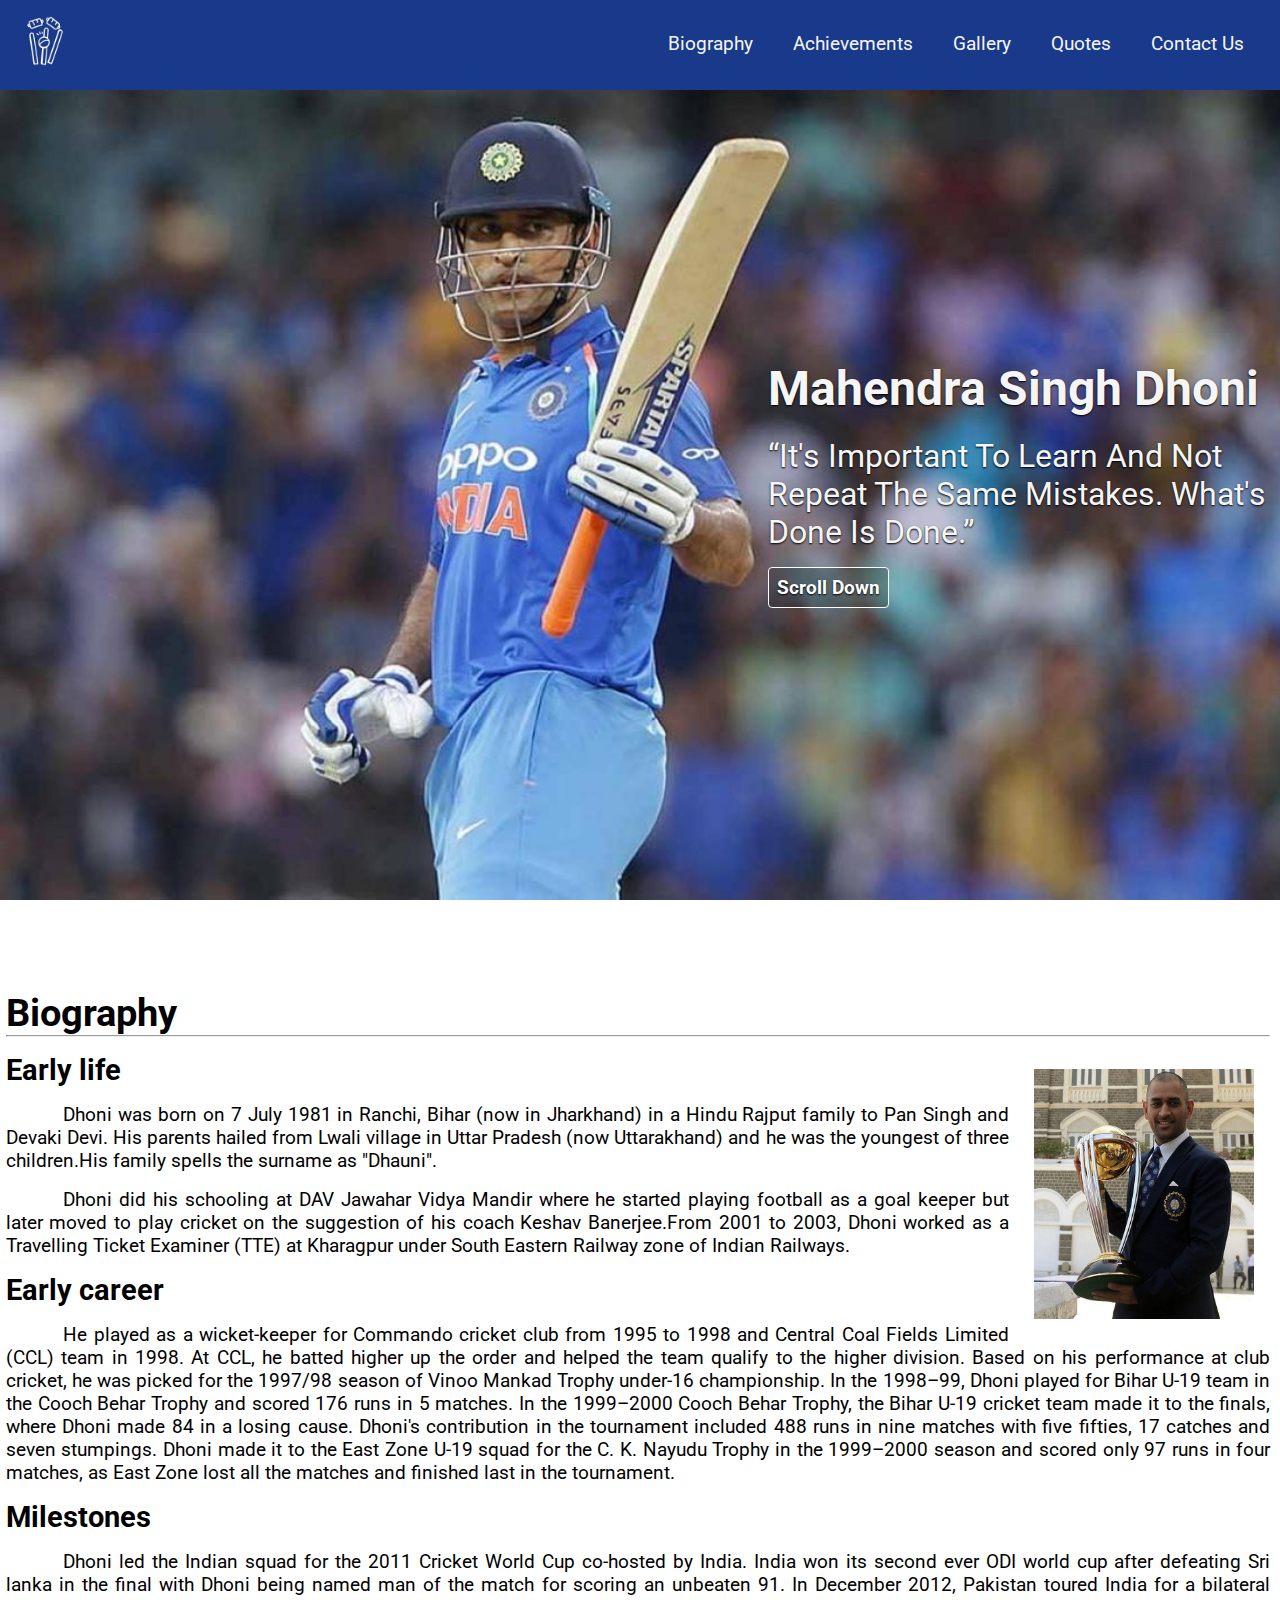
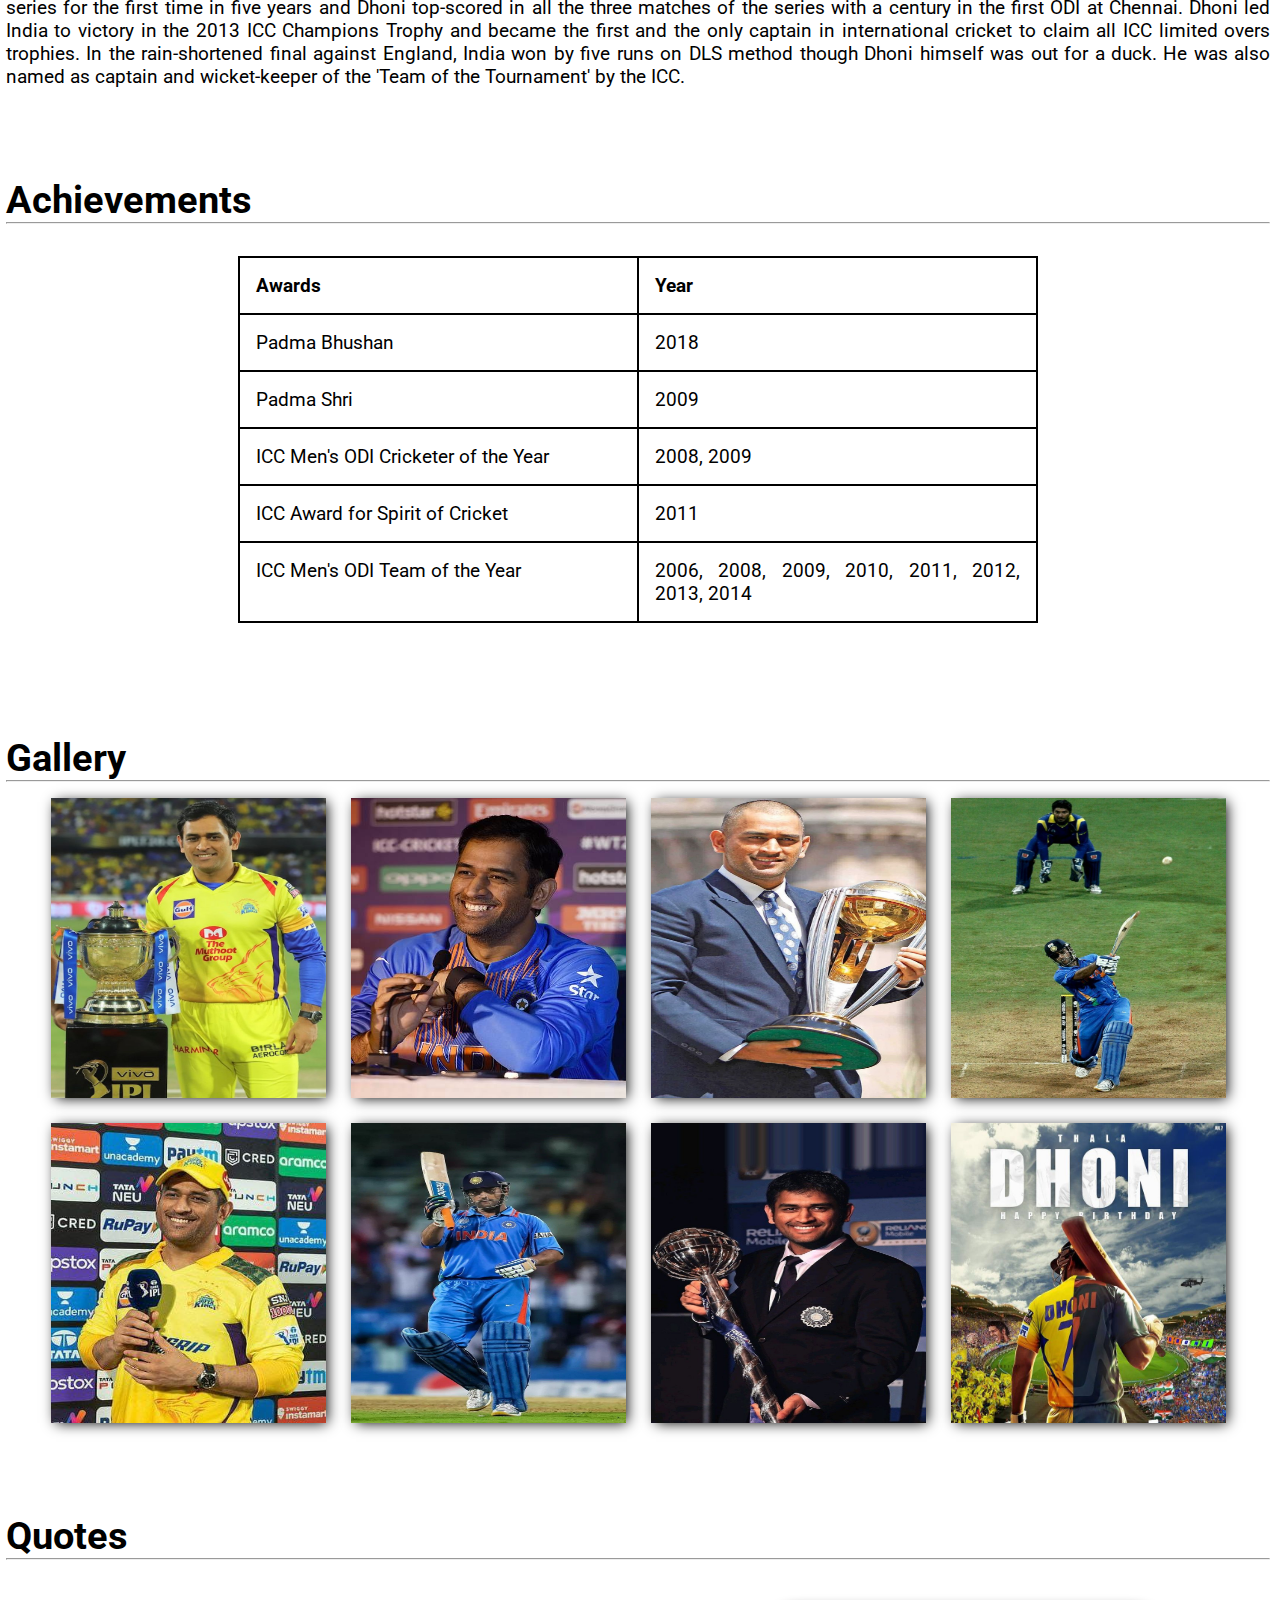
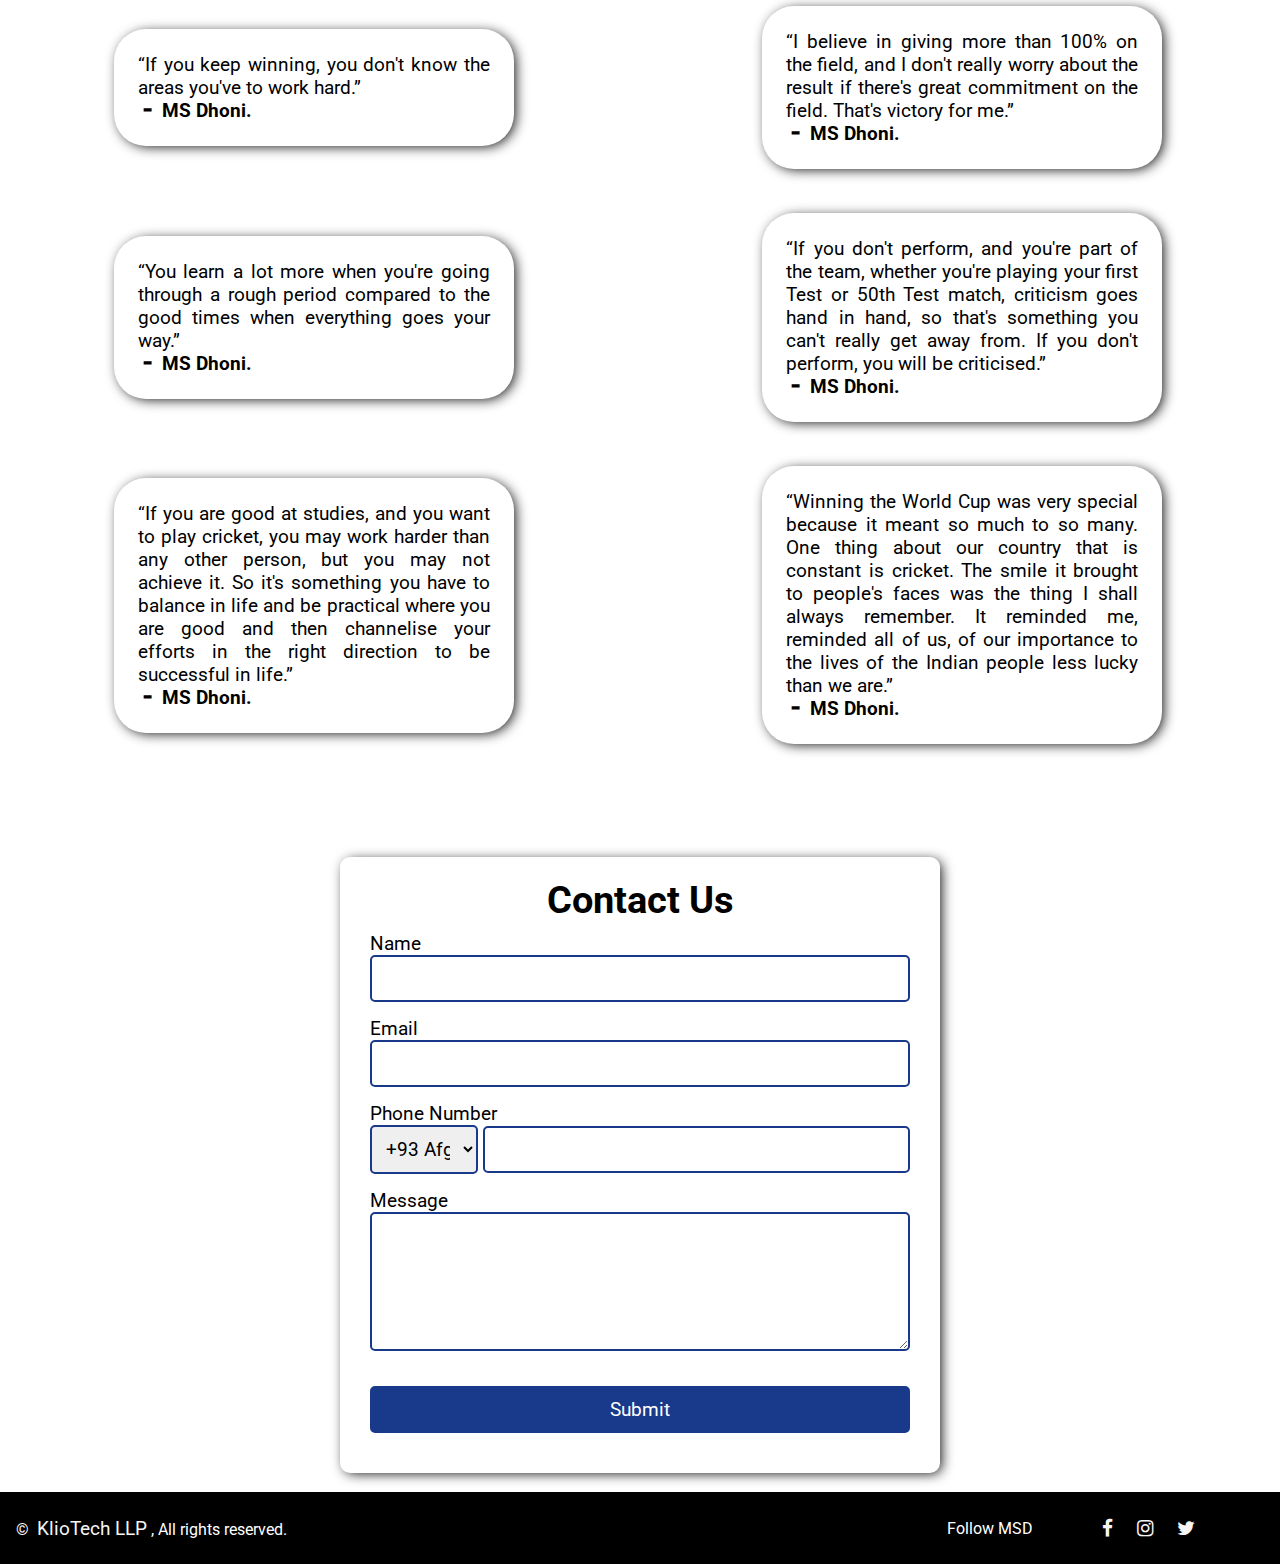
<file: index.html>
<!DOCTYPE html>
<html lang="en">
<head>
    <meta charset="UTF-8">
    <meta name="viewport" content="width=device-width, initial-scale=1.0">
    <title>MS Dhoni</title>
    <link rel="stylesheet" href="https://cdnjs.cloudflare.com/ajax/libs/font-awesome/4.7.0/css/font-awesome.min.css">
    <link rel="stylesheet" href="./style.css">
    <script src="app.js" defer></script>
</head>
<body id="home">
    <!-- navbar -->
    <nav class="navigation">
        <div class="navbar">
            <a href="#home"><img src="./images/logo.png" alt="LOGO"></a>
            <ul>
                <li><a href="#biography">Biography</a></li>
                <li><a href="#achievements">Achievements</a></li>
                <li><a href="#gallery">Gallery</a></li>
                <li><a href="#quotes">Quotes</a></li>
                <li><a href="#contact">Contact Us</a></li>
            </ul>
        </div>
    </nav>

    <!-- Main Section -->
    <main>
        <section class="main-content">
            <!-- Header Section -->
            <header>
                <h2 class="headName-max">Mahendra Singh Dhoni</h2>
                <h2 class="headName-950">MS Dhoni</h2>
                <q>It's important to learn and not repeat the same mistakes. What's done is done.</q>
                <a href="#biography">Scroll Down</a>
            </header>
        </section>
        <!-- Biography -->
        <section id="biography" class="biography">
            <!-- Heading -->
            <h1>Biography</h1><hr>
            <!-- Content -->
            <div class="bio-content">
                <div class="float right"><img src="./images/worldcup_image.jpg" alt="MS Dhoni"></div>
                <h2>Early life</h2>
                <p>Dhoni was born on 7 July 1981 in Ranchi, Bihar (now in Jharkhand) in a Hindu Rajput family to Pan Singh and Devaki Devi. His parents hailed from Lwali village in Uttar Pradesh (now Uttarakhand) and he was the youngest of three children.His family spells the surname as "Dhauni".</p>

                <p>Dhoni did his schooling at DAV Jawahar Vidya Mandir where he started playing football as a goal keeper but later moved to play cricket on the suggestion of his coach Keshav Banerjee.From 2001 to 2003, Dhoni worked as a Travelling Ticket Examiner (TTE) at Kharagpur under South Eastern Railway zone of Indian Railways.</p>

                <h2>Early career</h2>
                <p>He played as a wicket-keeper for Commando cricket club from 1995 to 1998 and Central Coal Fields Limited (CCL) team in 1998. At CCL, he batted higher up the order and helped the team qualify to the higher division. Based on his performance at club cricket, he was picked for the 1997/98 season of Vinoo Mankad Trophy under-16 championship. In the 1998–99, Dhoni played for Bihar U-19 team in the Cooch Behar Trophy and scored 176 runs in 5 matches. In the 1999–2000 Cooch Behar Trophy, the Bihar U-19 cricket team made it to the finals, where Dhoni made 84 in a losing cause. Dhoni's contribution in the tournament included 488 runs in nine matches with five fifties, 17 catches and seven stumpings. Dhoni made it to the East Zone U-19 squad for the C. K. Nayudu Trophy in the 1999–2000 season and scored only 97 runs in four matches, as East Zone lost all the matches and finished last in the tournament.</p>

                <h2>Milestones</h2>
                <p>Dhoni led the Indian squad for the 2011 Cricket World Cup co-hosted by India. India won its second ever ODI world cup after defeating Sri lanka in the final with Dhoni being named man of the match for scoring an unbeaten 91. In December 2012, Pakistan toured India for a bilateral series for the first time in five years and Dhoni top-scored in all the three matches of the series with a century in the first ODI at Chennai. Dhoni led India to victory in the 2013 ICC Champions Trophy and became the first and the only captain in international cricket to claim all ICC limited overs trophies. In the rain-shortened final against England, India won by five runs on DLS method though Dhoni himself was out for a duck. He was also named as captain and wicket-keeper of the 'Team of the Tournament' by the ICC.</p>
            </div>
        </section>
        <section id="achievements" class="achievements">
            <!-- Heading -->
            <h1>Achievements</h1><hr>
            <!-- Content -->
            <div class="table">
                <div class="header">
                  <div class="cell">Awards</div>
                  <div class="cell">Year</div>
                </div>
                <div class="rowGroup">
                  <div class="row">
                    <div class="cell">Padma Bhushan</div>
                    <div class="cell">2018</div>
                  </div>
                </div>
                <div class="rowGroup">
                  <div class="row">
                    <div class="cell">Padma Shri</div>
                    <div class="cell">2009</div>
                  </div>
                </div>
                <div class="rowGroup">
                  <div class="row">
                    <div class="cell">ICC Men's ODI Cricketer of the Year</div>
                    <div class="cell">2008, 2009</div>
                  </div>
                </div>
                <div class="rowGroup">
                  <div class="row">
                    <div class="cell">ICC Award for Spirit of Cricket</div>
                    <div class="cell">2011</div>
                  </div>
                </div>
                <div class="rowGroup">
                  <div class="row">
                    <div class="cell">ICC Men's ODI Team of the Year</div>
                    <div class="cell">2006, 2008, 2009, 2010, 2011, 2012, 2013, 2014</div>
                  </div>
                </div>
              </div>
        </section>
        <section id="gallery" class="gallery">
            <!-- Heading -->
            <h1>Gallery</h1><hr>
            <!-- Content -->
            <div class="flex">
                <img src="./images/gallery/2.jpeg" alt="MS Dhoni Image">
                <img src="./images/gallery/3.jpeg" alt="MS Dhoni Image">
                <img src="./images/gallery/4.jpeg" alt="MS Dhoni Image">
                <img src="./images/gallery/5.jpeg" alt="MS Dhoni Image">
                <img src="./images/gallery/6.jpeg" alt="MS Dhoni Image">
                <img src="./images/gallery/7.jpeg" alt="MS Dhoni Image">
                <img src="./images/gallery/8.jpeg" alt="MS Dhoni Image">
                <img src="./images/gallery/9.jpeg" alt="MS Dhoni Image">
            </div>
        </section>
        <section id="quotes" class="quotes">
            <!-- Heading -->
            <h1>Quotes</h1><hr>
            <!-- Content -->
            <div class="flex-box">
                <div class="card">
                    <q>If you keep winning, you don't know the areas you've to work hard.</q>
                    <blockquote><strong>&#6150; MS Dhoni.</strong></blockquote>
                </div>
                <div class="card">
                    <q>I believe in giving more than 100% on the field, and I don't really worry about the result if there's great commitment on the field. That's victory for me.</q>
                    <blockquote><strong>&#6150; MS Dhoni.</strong></blockquote>
                </div>
                <div class="card">
                    <q>You learn a lot more when you're going through a rough period compared to the good times when everything goes your way.</q>
                    <blockquote><strong>&#6150; MS Dhoni.</strong></blockquote>
                </div>
                <div class="card">
                    <q>If you don't perform, and you're part of the team, whether you're playing your first Test or 50th Test match, criticism goes hand in hand, so that's something you can't really get away from. If you don't perform, you will be criticised.</q>
                    <blockquote><strong>&#6150; MS Dhoni.</strong></blockquote>
                </div>
                <div class="card">
                    <q>If you are good at studies, and you want to play cricket, you may work harder than any other person, but you may not achieve it. So it's something you have to balance in life and be practical where you are good and then channelise your efforts in the right direction to be successful in life.</q>
                    <blockquote><strong>&#6150; MS Dhoni.</strong></blockquote>
                </div>
                <div class="card">
                    <q>Winning the World Cup was very special because it meant so much to so many. One thing about our country that is constant is cricket. The smile it brought to people's faces was the thing I shall always remember. It reminded me, reminded all of us, of our importance to the lives of the Indian people less lucky than we are.</q>
                    <blockquote><strong>&#6150; MS Dhoni.</strong></blockquote>
                </div>
            </div>
        </section>
        <section id="contact" class="contact">
            <div class="container">
                <form id="contactForm">
                    <h1>Contact Us</h1>
                    <div class="input-group">
                        <label for="name">Name</label>
                        <input type="text" name="name" id="name">
                        <div class="error"></div>
                    </div>
                    <div class="input-group">
                        <label for="email">Email</label>
                        <input type="text" name="email" id="email">
                        <div class="error"></div>
                    </div>
                    <div class="input-group">
                        <label for="Phnumber">Phone Number</label>
                        <div class="number-group">
                            <select id="number-code" class="number-code">
                                
                            </select>
                            <input type="number" name="ph-number" id="ph-number">
                            <div class="error"></div>
                        </div>
                        
                    </div>
                    <div class="input-group">
                        <label for="message">Message</label>
                        <textarea name="message" id="message" cols="30" rows="5"></textarea>
                        <div class="error"></div>
                    </div>
                    <div class="input-group">
                        <input type="submit" value="Submit" class="submit">
                        <div id="alert"></div>
                    </div>
                    
                </form>
            </div>
        </section>
    </main>

    <!-- Footer -->
    <footer class="footer">
        <!-- KlioTech LLP Copyright -->
        <div class="copyright">
            <p>© <a href="https://kliotech.com/" target="_blank">KlioTech LLP</a>, All rights reserved.</p>
        </div>
        <!-- /* MS Dhoni Social media links */ -->
        <div class="links">
            <p>Follow MSD</p>
            <ul>
                <li><a href="https://www.facebook.com/MSDhoni/" target="_blank"><i class="fa fa-facebook"></i></a></li>
                <li><a href="https://www.instagram.com/mahi7781/" target="_blank"><i class="fa fa-instagram"></i></a></li>
                <li><a href="https://twitter.com/MSDhoni" target="_blank"><i class="fa fa-twitter"></i></a></li>
            </ul>
        </div>
    </footer>
</body>
</html>
</file>
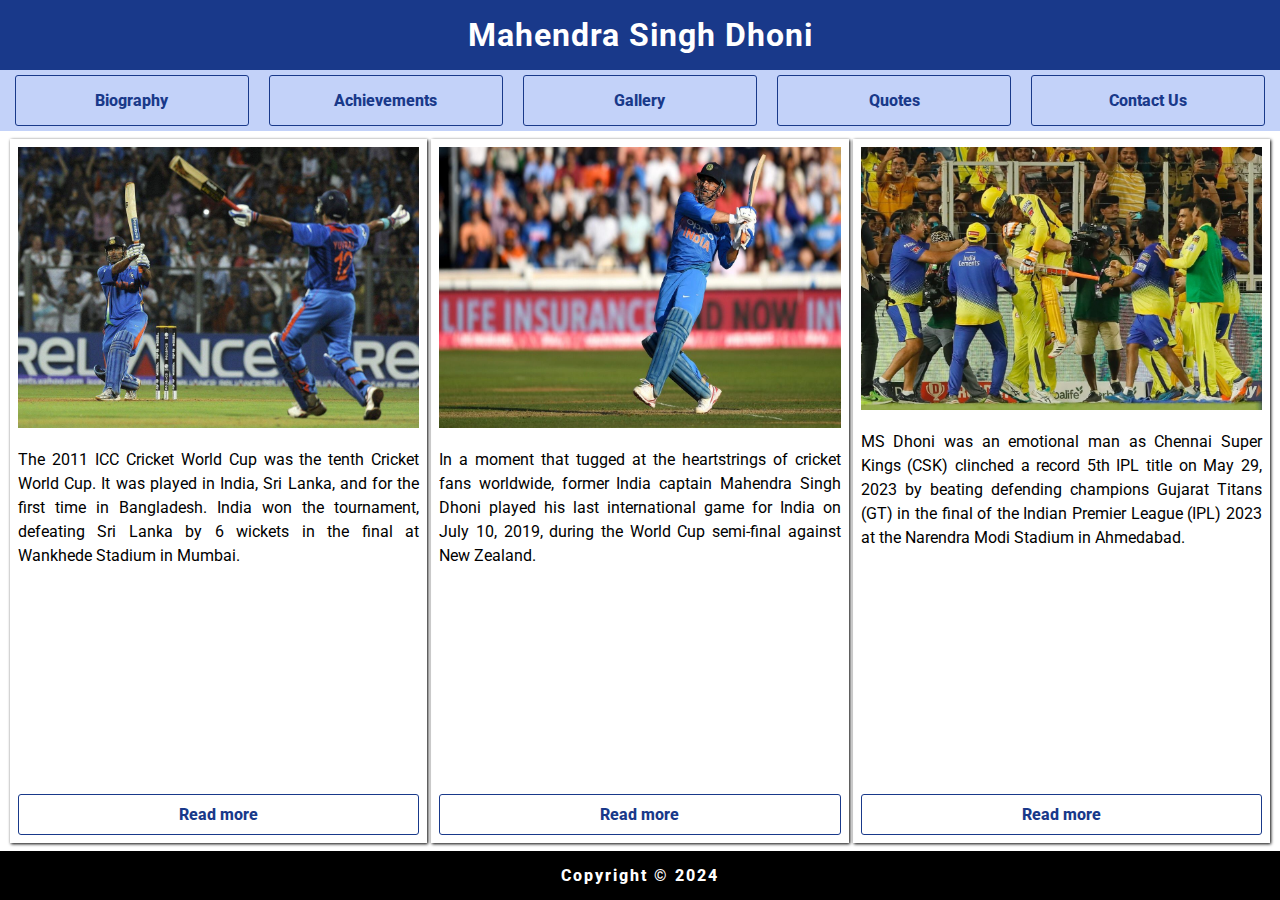
<file: Assignment3_ Flexbox/flexbox-home1.html>
<!DOCTYPE html>
<html lang="en">
<head>
    <meta charset="UTF-8">
    <meta name="viewport" content="width=device-width, initial-scale=1.0">
    <title>MS Dhoni</title>
    <link rel="stylesheet" href="flexbox.css">
</head>
<body>
    <div class="main-container">

        <!-- Header of page -->
        <div class="header">
            <h1><span class="desktopHeading">Mahendra Singh</span><span class="mobileHeading">MS</span> Dhoni</h1>
        </div>

        <!-- Navbar -->
        <div class="navbar">
            <a href="#biography">Biography</a>
            <a href="#achievements">Achievements</a>
            <a href="#gallery">Gallery</a>
            <a href="#quotes">Quotes</a>
            <a href="#contact">Contact Us</a>
        </div>

        <!-- Content of page with three inner section divs -->
        <div class="flex-container">
            <div class="flex-div-container">
                <div class="img">
                    <img src="./image/2011WorldCup.jpg" alt="MS Dhoni hit six in 2011 World cup final match" width="1200px" height="840px">
                </div>
                <div class="overview">
                    <p>The 2011 ICC Cricket World Cup was the tenth Cricket World Cup. It was played in India, Sri Lanka, and for the first time in Bangladesh. India won the tournament, defeating Sri Lanka by 6 wickets in the final at Wankhede Stadium in Mumbai.</p>
                </div>
                <div class="button">
                    <a href="#">Read more</a>
                </div>
            </div>
            <div class="flex-div-container">
                <div class="img">
                    <img src="./image/2019WorldCup.jpg" alt="MS Dhoni played his last international game for India" width="1200px" height="840px">
                </div>
                <div class="overview">
                    <p>In a moment that tugged at the heartstrings of cricket fans worldwide, former India captain Mahendra Singh Dhoni played his last international game for India on July 10, 2019, during the World Cup semi-final against New Zealand.</p>
                </div>
                <div class="button">
                    <a href="#">Read more</a>
                </div>
            </div>
            <div class="flex-div-container">
                <div class="img">
                    <img src="./image/MS-Dhoni-emotional.jpeg" alt="Ravindra Jadeja's Heartfelt Gesture Towards M.S Dhoni" width="1170px" height="767px">
                </div>
                <div class="overview">
                    <p>MS Dhoni was an emotional man as Chennai Super Kings (CSK) clinched a record 5th IPL title on May 29, 2023 by beating defending champions Gujarat Titans (GT) in the final of the Indian Premier League (IPL) 2023 at the Narendra Modi Stadium in Ahmedabad.</p>
                </div>
                <div class="button">
                    <a href="#">Read more</a>
                </div>
            </div>
        </div>

        <!-- Footer -->
        <div class="footer">
            <p>Copyright © 2024</p>
        </div>

    </div>
</body>
</html>
</file>
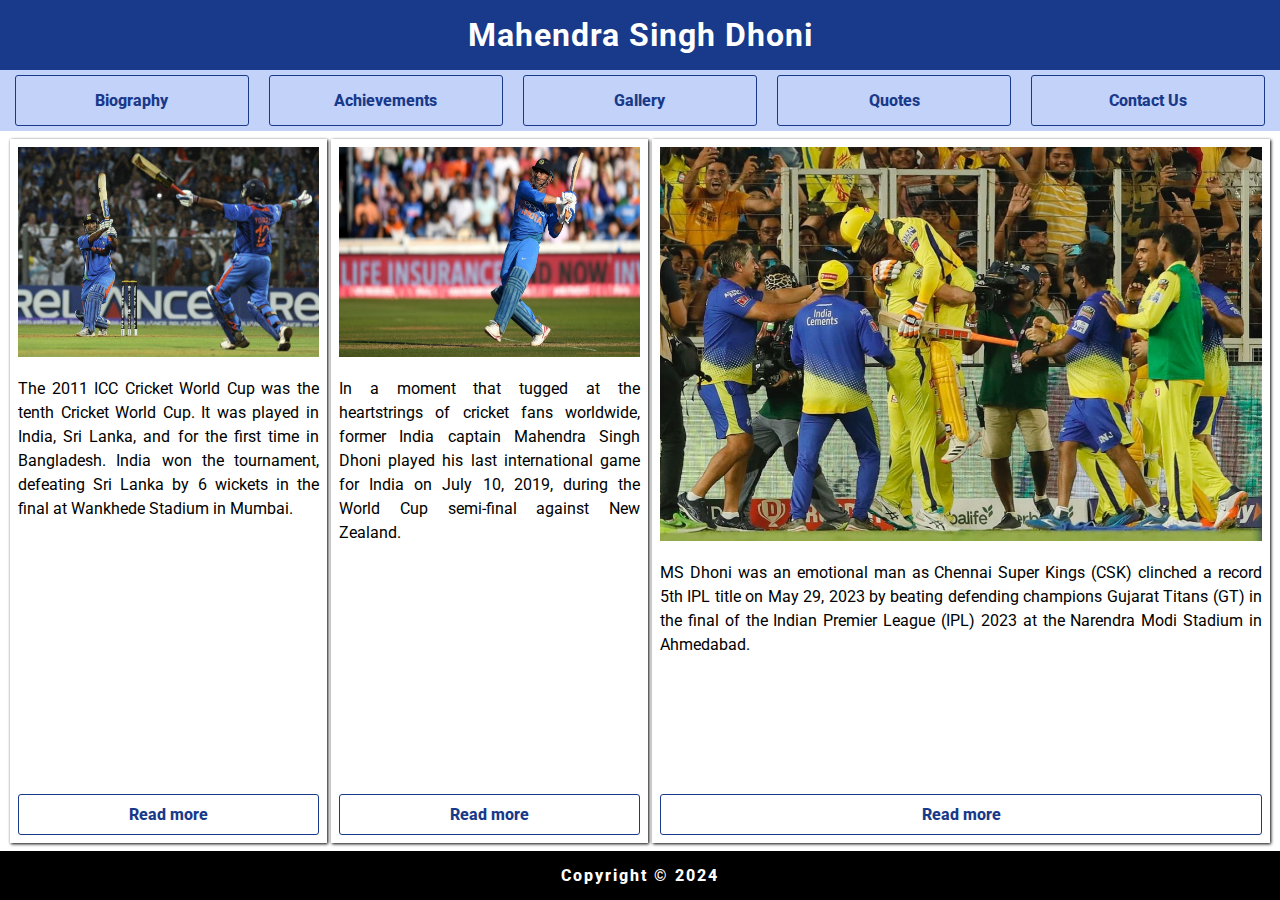
<file: Assignment3_ Flexbox/flexbox-home2.html>
<!DOCTYPE html>
<html lang="en">
<head>
    <meta charset="UTF-8">
    <meta name="viewport" content="width=device-width, initial-scale=1.0">
    <title>MS Dhoni</title>
    <link rel="stylesheet" href="flexbox.css">
</head>
<body>
    <div class="main-container">

        <!-- Header of page -->
        <div class="header">
            <h1><span class="desktopHeading">Mahendra Singh</span><span class="mobileHeading">MS</span> Dhoni</h1>
        </div>

        <!-- Navbar -->
        <div class="navbar">
            <a href="#biography">Biography</a>
            <a href="#achievements">Achievements</a>
            <a href="#gallery">Gallery</a>
            <a href="#quotes">Quotes</a>
            <a href="#contact">Contact Us</a>
        </div>

        <!-- Content of page with three inner section divs -->
        <div class="flex-container">
            <div class="flex-div-container content-one">
                <div class="img">
                    <img src="./image/2011WorldCup.jpg" alt="MS Dhoni hit six in 2011 World cup final match" width="1200px" height="840px">
                </div>
                <div class="overview">
                    <p>The 2011 ICC Cricket World Cup was the tenth Cricket World Cup. It was played in India, Sri Lanka, and for the first time in Bangladesh. India won the tournament, defeating Sri Lanka by 6 wickets in the final at Wankhede Stadium in Mumbai.</p>
                </div>
                <div class="button">
                    <a href="#">Read more</a>
                </div>
            </div>
            <div class="flex-div-container content-two">
                <div class="img">
                    <img src="./image/2019WorldCup.jpg" alt="MS Dhoni played his last international game for India" width="1200px" height="840px">
                </div>
                <div class="overview">
                    <p>In a moment that tugged at the heartstrings of cricket fans worldwide, former India captain Mahendra Singh Dhoni played his last international game for India on July 10, 2019, during the World Cup semi-final against New Zealand.</p>
                </div>
                <div class="button">
                    <a href="#">Read more</a>
                </div>
            </div>
            <div class="flex-div-container content-three">
                <div class="img">
                    <img src="./image/MS-Dhoni-emotional.jpeg" alt="Ravindra Jadeja's Heartfelt Gesture Towards M.S Dhoni" width="1170px" height="767px">
                </div>
                <div class="overview">
                    <p>MS Dhoni was an emotional man as Chennai Super Kings (CSK) clinched a record 5th IPL title on May 29, 2023 by beating defending champions Gujarat Titans (GT) in the final of the Indian Premier League (IPL) 2023 at the Narendra Modi Stadium in Ahmedabad.</p>
                </div>
                <div class="button">
                    <a href="#">Read more</a>
                </div>
            </div>
        </div>

        <!-- Footer -->
        <div class="footer">
            <p>Copyright © 2024</p>
        </div>

    </div>
</body>
</html>
</file>
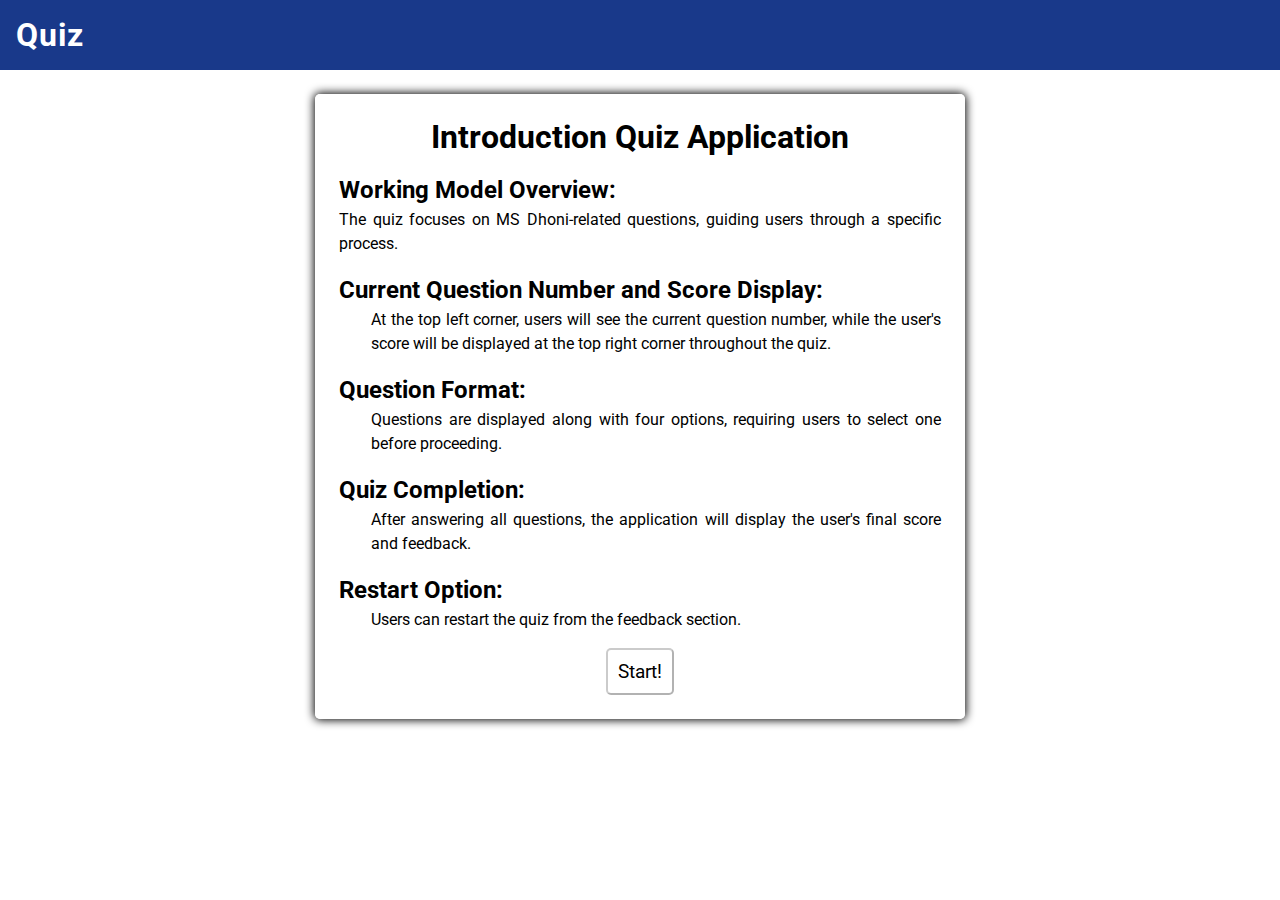
<file: Quiz_Application/quiz.html>
<!DOCTYPE html>
<html lang="en">
<head>
    <meta charset="UTF-8">
    <meta name="viewport" content="width=device-width, initial-scale=1.0">
    <title>Quiz</title>
    <link rel="stylesheet" href="./quiz.css">
</head>
<body>
    <!-- Header of page -->
    <div class="header">
        <h1>Quiz</h1>
    </div>

    <!-- Introduction Section -->
    <div id="introductionSection" class="introductionSection">
        <h1 class="introductionHeading">Introduction Quiz Application</h1>  

        <div class="introductionContainer">
            <div class="points">
                <h2>Working Model Overview:</h2>
                <p>The quiz focuses on MS Dhoni-related questions, guiding users through a specific process.</p>
            </div>

            <div class="points">
                <h2>Current Question Number and Score Display:</h2>
                <ul>
                    <li>At the top left corner, users will see the current question number, while the user's score will be displayed at the top right corner throughout the quiz.</li>
                </ul>
            </div>

            <div class="points">
                <h2>Question Format:</h2>
                <ul>
                    <li>Questions are displayed along with four options, requiring users to select one before proceeding.</li>
                </ul>
            </div>

            <div class="points">
                <h2>Quiz Completion:</h2>
                <ul>
                    <li>After answering all questions, the application will display the user's final score and feedback.</li>
                </ul>
            </div>

            <div class="points">
                <h2>Restart Option:</h2>
                <ul>
                    <li>Users can restart the quiz from the feedback section.</li>
                </ul>
            </div>

            <!-- Start Button -->
            <div class="startButton">
                <button class="btn btn-hover" id="startBtn">Start!</button>
            </div>
        </div>
    </div>

    <!-- Quiz Application -->
    <div class="container" id="quizAppContainer">
        <div class="quizApp">
            <div class="questionNo-score">
                <h1 id="questionNo"></h1>
                <h1><span id="scoreText">score: </span><span id="score">0</span></h1>
            </div>
            <div><h2 id="question">This is Question one?</h2></div>
            <div class="answerButtons" id="answerButtons">
            </div>
            <div class="next">
                <button class="btn btn-hover" id="report">Report</button>
                <button class="btn btn-hover" id="nextBtn">Next</button>
            </div>
        </div>

        <div id="feedback" class="feedbackSection">
            <h1 class="feedbackheading">Feedback</h1>  
    
            <div class="feedbackContainer" id="feedbackContainer">
            </div>
        </div>
    </div>

    
    <script src="app.js" defer></script>
</body>
</html>
</file>
<file: style.css>
/* Import google font */
@import url('https://fonts.googleapis.com/css2?family=Roboto:ital,wght@0,100;0,300;0,400;0,500;0,700;0,900;1,100;1,300;1,400;1,500;1,700;1,900&display=swap');

/* Remove default styles */
*{
    margin: 0;
    padding: 0;
    box-sizing: border-box;
    font-family: "Roboto", sans-serif;
    scroll-behavior: smooth;
}
html,body{
    min-width: 550px;
}

/* Navbar style */
.navigation{
    height: 10%;
    background-color: #19398a;
    position: fixed;
    width: 100%;
    z-index: 1;
}
.navbar{
    display: flex;
    justify-content: space-between;
}
.navbar img{
    margin: 1rem;
    width: 50px;
    height: 50px;
    color: white;
}
.navigation ul{
    display: flex;
    justify-content: end;
    align-items: center;
    margin-right: 1rem;
}
.navigation ul li{
    padding: 1rem;
    list-style-type: none;
}
a{
    box-shadow: inset 0 0 0 0 #54b3d6;
    text-decoration: none;
    font-size: 1.2rem;
    padding: 0 .25rem;
    color: whitesmoke;
    transition: color .3s ease-in-out, box-shadow .3s ease-in-out;
}
.navigation ul li a:hover, .navigation ul li a:active{
    box-shadow: inset 150px 0 0 0 #54b3d6;
    color: white;
}

/* Every Section have 100% height */
/* main section{
    height: 100vh;
} */

/* Name - Quote - Background Image*/
.main-content{
    background: url(./images/bg2.jpg);
    height: 100vh;
    background-repeat: no-repeat;
    /* background-position: center; */
    background-size: cover;
    background-attachment: fixed;
}

.headName-max{
    display: block;
}
.headName-950{
    display: none;
}

.main-content header{
    left:  60%;
    position: absolute;
    top: 40%;
    color: whitesmoke;
    font-size: 2em;
    text-shadow: 0px 1px 2px black;
}
.main-content header q{
    display: inline-block;
    margin-top: 20px;
    text-transform: capitalize;
}

/* Scorll down button style */
.main-content header a{
    background: rgba(0,0,0,.2);
    border: 1px solid #fff;
    display: inline-block;
    margin-top: 1rem;
    border-radius: 4px;
    padding: .5rem;
    font-weight: 700;
    color: #fff;
    font-size: 1.2rem;
}

/* Typography Biography, Achievements, Gallery, .Quotes */
.biography, .achievements, .gallery, .quotes{
    margin: .5em .5em .5em .3em;
    font-size: 1.2rem;
    text-align: justify;
}

/* Biography */
.float{
    padding: 1rem;
}
/* Resize the MS Dhoni World Cup image */
.float img{
    width: 220px;
    height: 250px;

}
.right{
    float: right;
    margin-left: .5em;
}

/* Head of Each Section */
.biography h1, .achievements h1, .gallery h1, .quotes h1, .contact{
    padding-top: 5rem;
}
/* Subheading */
.biography h2{
    margin-top: 1rem;
}
.biography p{
    margin-top: 1rem;
    text-indent: 3em;
}


/* Achievements table*/
.table {
    display:table;
    margin: 2rem auto;
    max-width: 800px;
    border: 1px solid #000;
}
.header {
    display:table-header-group;
    font-weight:bold;
}
.row {
    display:table-row;
}
.rowGroup {
    display:table-row-group;
}
.cell {
    display:table-cell;
    width:25%;
    border: 1px solid #000;
    padding: 1rem;
}
/* Hover Table effect */
.cell:hover,.cell:hover{
    background-color: hsla(0, 0%, 0%, 0.122);
}


/* Gallery Style*/
.flex img{
    width: 275px;
    height: 300px;
    box-shadow: 3px 2px 13px -2px rgba(0, 0, 0);
}
.flex img:hover{
    width: 280px;
    height: 305px;
    box-shadow: 3px 6px 20px 1px rgba(0, 0, 0);
}
.flex{
    display: flex;
    flex-wrap: wrap;
    justify-content: center;
    gap: 25px;
    margin-top: 1rem;
}

/* Quotes Card Style */
/* .quotes{
    height: 100vh;
} */
.flex-box{
    display: flex;
    flex-wrap: wrap;
    justify-content: space-around;
    align-items: center;
    margin-top: 2em;
    gap: 2rem;
}
.card{
    margin: 8px 4px 4px;
    background-color: #FFF;
    max-width: 400px;
    box-shadow: 3px 2px 13px -2px rgba(0, 0, 0);
    border-radius: 2rem;
    padding: 1.5rem;
}


/* card design for contact us page */
.contact .container{
    max-width: 600px;
    min-width: 550px;
    margin: 1em auto;    
    padding: 20px;
    background-color: #FFF;
    box-shadow: 3px 2px 13px -2px rgba(0, 0, 0);
    /* background-color: #19398a; */
    /* color: #FFF; */
    border-radius: 10px;
    font-size: 1.2rem;
}
.contact h1{
    margin-bottom: 10px;
    text-align: center;
}
/* space between each input group */
.input-group{
    margin: 10px;
    display: flex;
    flex-direction: column;
}

/* style submit btn */
.contact .container .submit{
    cursor: pointer;
    margin: 20px 0 10px 0;
    font-size: 1.2rem;
    background-color: #19398a;
    color: #FFF;
    width: 100%;
}
/* Hover effect to sumit btn */
.contact .container .submit:hover{
    background-color: rgb(74, 116, 221);
}


/* padding for input field */
.input-group input,textarea, select{
    padding: 10px;
    font-size: 1.2rem;
    border-radius: 5px;
    border: 2px  #19398a solid;
}

.number-group{
    width: 100%;
}
.number-group .number-code{
    width: 20%;
}
.number-group input{
    width: 79%;
}


/* change error text to red */
.input-group .error{
    margin-top: 5px;
    font-size: 1rem;
    color: red;
}

/* If input value is correct, the border color change to green */
.input-group.success input,.input-group.success textarea, .number-group.success input, .number-group.success select{
    border-color: #0cc477;
}

/* If input value is wrong, the border color change to red */
.input-group.error input,.input-group.error textarea, .number-group.error input, .number-group.error select{
    border-color: red;
}

/* After successfully submit form */
/* style Thanking message */
#alert{
    text-align: center;
    color: #0cc477;
}


/* Footer */
.footer{
    height: 8vh;
    width: 100%;
    background-color: black;
    display: flex;
    justify-content: space-between;
    padding: 0 1rem 0 1rem;
    align-items: center;
    color: #FFF;
}
/* Social media links */
.links{
    display: flex;
    justify-content: space-evenly;
    width: 30%;
    align-items: center;
}
.links ul{
    display: flex;
}
.links ul li{
    list-style-type: none;
    margin: auto .5rem;
}



/* Background image */
@media(max-width:825px){
    .main-content{
    background-position: center;
    }
}
/* Change Full name to Short Name in Header section  Eg: Mahendra Singh Dhoni to MS Dhoni */
@media(max-width:1200px){
    .headName-max{
        display: none;
    }
    .headName-950{
        display: block;
    }
}
/* @media(max-width:948px){
    .main-content{
    background-color: #d8e0f4;
    background-blend-mode: multiply;
    }
} */
</file>
<file: Assignment3_ Flexbox/flexbox.css>
/* Import google Roboto font */
@import url('https://fonts.googleapis.com/css2?family=Roboto:ital,wght@0,100;0,300;0,400;0,500;0,700;0,900;1,100;1,300;1,400;1,500;1,700;1,900&display=swap');

/* Remove browser default styles */
*{
    margin: 0;
    padding: 0;
    box-sizing: border-box;
    font-family: "Roboto", sans-serif;
    scroll-behavior: smooth;
}
body{
    height: 100%;
}

/* Heading Text : Mahendra Singh MS Dhoni.
hide the 'MS' text, so the hearder text looks like 'Mahendra Singh Dhoni'.

HTML Text: <span class="desktopHeading">Mahendra Singh</span><span class="mobileHeading">MS</span> Dhoni
*/
.mobileHeading{
    display: none;
}

/* Place each container in a flexbox and change the direction to column.
    --The order of flex items--
            Header
            Navbar
            Content
            Footer
*/
.main-container{
    height: 100vh;
    display: flex;
    flex-direction: column;
    justify-content: stretch;
}

/* Style header, Apply flex to display center */
.header{
    background-color: #19398a;
    color: #fff;
    padding: 1rem;
    letter-spacing: 1px;
    max-height: 10vh;
    /* Center the Text */
    display: flex;
    justify-content: center;
    align-items: center;
}

/* Navbar: set background color and padding */
.navbar{
    background-color: #c3d2f9;
    padding: .3rem;
    max-height: 8vh;
    /* apply flex to give eqaul space between links */
    display: flex;
    justify-content: space-evenly;

}

/* remove anchor tag style & style like button */
a{
    text-decoration: none;
    color:  #19398a;
    border:  #19398a 1px solid;
    border-radius: 3px;
    width: 100%;
    padding: 15px;
    font-weight: 800;
}

/* Apply margin and center the text */
.navbar a{

    /* set left and right space for each navbar anchor '<a>' tag */
    margin: 0 10px;
    
    /* Center the Text */
    display: flex;
    justify-content: center;
    align-items: center;
}

/* set hover effects to all anchor '<a>' tag */
a:hover{
    background-color: #19398a;
    color: #fff;
}

/* set flexbox to display each section into row */
.flex-container{
    padding: .5rem;
    width: 100%;

    
    display: flex;
    flex-direction: row;
    /* flex-wrap: wrap; */
    justify-content: space-between;
    flex: 1; /* set flexible items */
    
    
}

/* Set a flex direction column for each content item. E.g: image, paragraph, and anchor tag link */
.flex-div-container{
    padding: .5rem;
    /* border: 2px black solid; */
    width: 100%;
    margin: 0 2px;
    box-shadow: #000 1px 1px 3px 0px;


    /* apply flex direction to column */
    display: flex;
    flex-direction: column;
    align-items: center;
    justify-content: flex-start;
    flex: 1;
    
}

/* flexbox-home2.html
This provides extra space for the third section's content.
*/
.content-three{
    display: flex;
    flex: 2;
}

/* Set responsive image within container */
.flex-div-container .img img{
    width: 100%;
    height: auto;
    margin-bottom: 1rem;
}

/* Set bottom margin to para tag and typography*/
.flex-div-container .overview p{
    text-align: justify;
    line-height: 1.5;
    margin-bottom: 1rem;
}

/* push anchor tag to bottom of container */
.flex-div-container .button{
    width: 100%;
    margin-top: auto;
}

/* apply flexbox to center the anchor text */
.flex-div-container .button a{
    padding: 10px;

    display: flex;
    align-self: flex-end;
    justify-content: center; 
}


/* footer */
/* style footer and set text to center of container */
.footer{
    padding: 15px;
    font-weight: 800;
    letter-spacing: 2px;
    max-height: 8vh;
    background-color: black;
    color: #fff;
    /* Center the text */
    display: flex;
    justify-content: center;
    align-items: center;    
}


/* Responsive desgin for mobile phones screen  */
@media (max-width: 550px) {

    /* Change content section into column */
    .flex-container{
        flex-direction: column;       
    }
    .flex-div-container{
        min-width: auto !important;
    }

    /* Change the order of flex items, Order look like;
        Header
        Content
        Navbar
        Footer       
    */
    .header{
        order: 0
    }
    .flex-container{
        order: 1;
    }
    .navbar{
        order: 2;
    }
    .footer{
        order: 3;
    }
}

/* Change content flex direction row fixed to wrap */
@media(max-width:1024px){
    .flex-container{
        flex-wrap: wrap;
    }
    .flex-div-container{
        min-width: 450px;
    }
}

/* decrease the margin and padding size in the navbar anchor tag */
@media (max-width:700px){
    .navbar a{
        margin: 0 5px;
        padding: 10px;
    }
}

/* decrease navbar container padding size */
@media (max-width:500px){
    .navbar{
        padding: 5px;
        max-width: 500px;
    }
    /* Again, a decrease in the margin, padding left-right, and font size of the anchor tag */
    .navbar a{
        margin: 0 2px;
        padding: 10px 5px;
        font-size: small;
    }
}

/* 
Heading Text : Mahendra Singh Dhoni 
hide the 'Mahendra Single' text and the unhidden 'MS' text, so the hearder text looks like 'MS Dhoni'.
*/
@media (max-width:450px){
    .desktopHeading{
        display: none;
    }
    .mobileHeading{
        display: inline;
    }
}
</file>
<file: Quiz_Application/quiz.css>
/* Import google Roboto font */
@import url('https://fonts.googleapis.com/css2?family=Roboto:ital,wght@0,100;0,300;0,400;0,500;0,700;0,900;1,100;1,300;1,400;1,500;1,700;1,900&display=swap');

/* Remove browser default styles */
*{
    margin: 0;
    padding: 0;
    box-sizing: border-box;
    font-family: "Roboto", sans-serif;
    scroll-behavior: smooth;
}

/* Style header, Apply flex to display left end */
.header{
    background-color: #19398a;
    color: #fff;
    padding: 1rem;
    letter-spacing: 1px;
    display: flex;
    justify-content: flex-start;
    align-items: center;
}


/* introduction page style */ /* feedbackSection style */
.introductionSection, .feedbackSection{
    width: 650px;
    margin: 1.5rem auto 1.5rem auto;
    padding: 1.5rem;
    display: flex;
    flex-direction: column;
    background-color: #ffffffcf;
    border-radius: 5px;
    box-shadow: 0 0 10px 1px;
}

/* Center the Introduction heading */ /* Center the Feedback heading */
.introductionSection .introductionHeading, .feedbackSection .feedbackheading{
    align-self: center;
    margin-bottom: 1rem;
}

/* typography */
.points{
    text-align: justify;
    line-height: 1.5;
    margin-bottom: 1rem;
}
ul{
    margin-left: 2rem;
}
/* remove list style type */
ul li{
    list-style-type: none;
}

/* introduction page start button style */
.startButton{
    text-align: center;
}



/* Quiz Application */
/* Center the container */
.container{
    /* margin-top: 15%; */
    min-height: 90vh;
    display: flex;
    flex-direction: column;
    justify-content: center;
    align-items: center;
}

/* card style */
.quizApp{
    max-width: 650px;
    min-width: 600px;
    padding: 1rem;
    background-color: #ffffffcf;
    box-shadow: 0 0 10px 1px;
    border-radius: 5px;
    border-top: #19398a 5px solid;
}

/* Question No count and Score*/
.questionNo-score{
    margin: 1rem;

    display: flex;
    justify-content: space-between;
    padding-bottom: 1rem;
    border-bottom: #19398a 2px solid;
}

/* Style the option to display in columns */
.answerButtons{
    margin: 20px auto;
    display: flex;
    flex-direction: column;
    gap: 20px;
}

/* style button */ /* .answer style for feedback container options */
.btn, .answer{
    text-align: start;
    cursor: pointer;
    font-size: 1.2rem;
    background-color: transparent;
    border-color: rgb(0 0 0 /30%);
    border-radius: 5px;
    padding: 10px;
    transition: all .3s ;
}
.answer{
    cursor: default;
}

/* Hover effect only for buttons not Options */
.btn-hover:hover{
    background-color: #19398a;
    color: #fff;
}

/* hover effect for options */
.btn:hover:not([disabled]){
    outline: auto;
    border-color: rgb(0 0 0);
}
/* Display Next Button to End of Card */
.next{
    display: flex;
    justify-content: end;
}

/* centre the button, which is the restart button.
This style class is added through JS. */
.nextCenter{
    justify-content: space-evenly;
}

/* hide 'Next' button, later it will change through JS*/
#nextBtn ,#report, #feedback{
    display: none;
}

/* add green background color to option */
.correct{
    background: #9aeabc;
}
/* add red background color to option */
.incorrect{
    background: #ff9393;
}

.correctAns{
    color: #9aeabc;
}
.worngAns{
    color: #ff9393;
}
</file>
